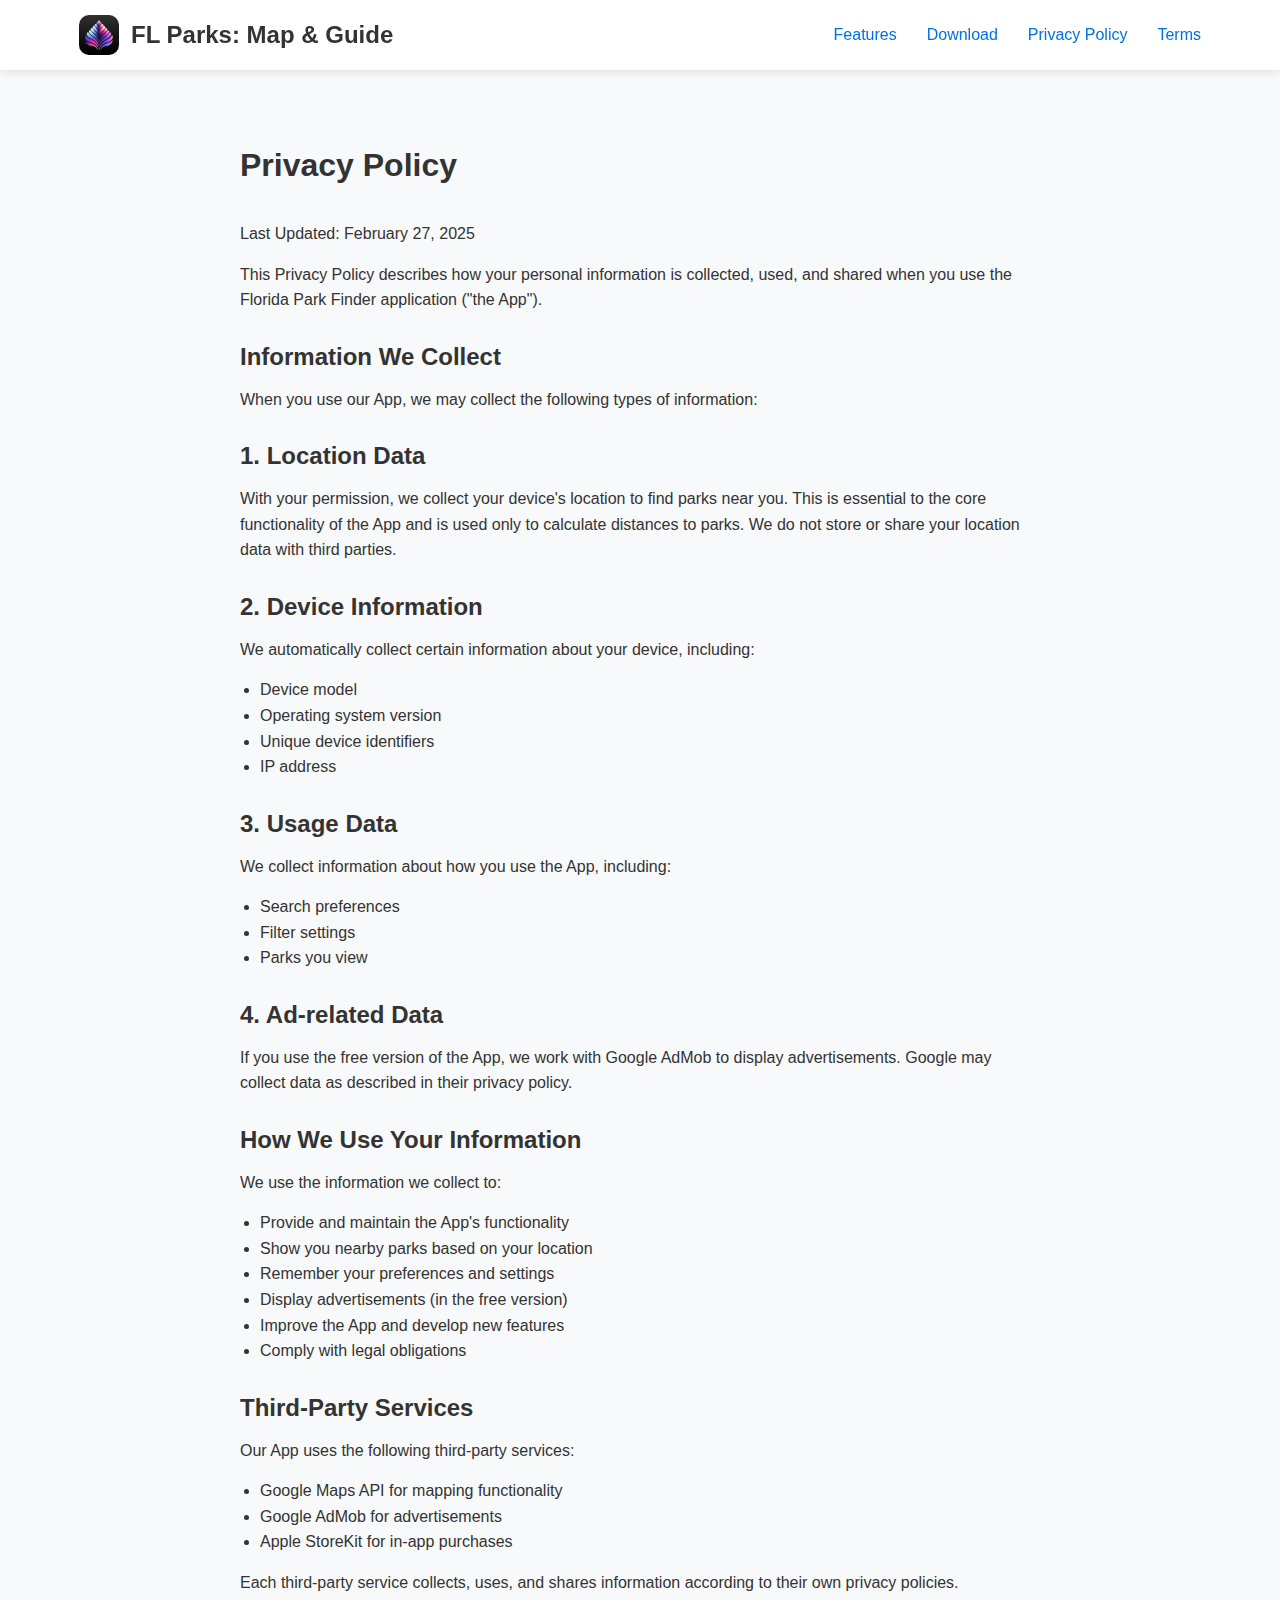
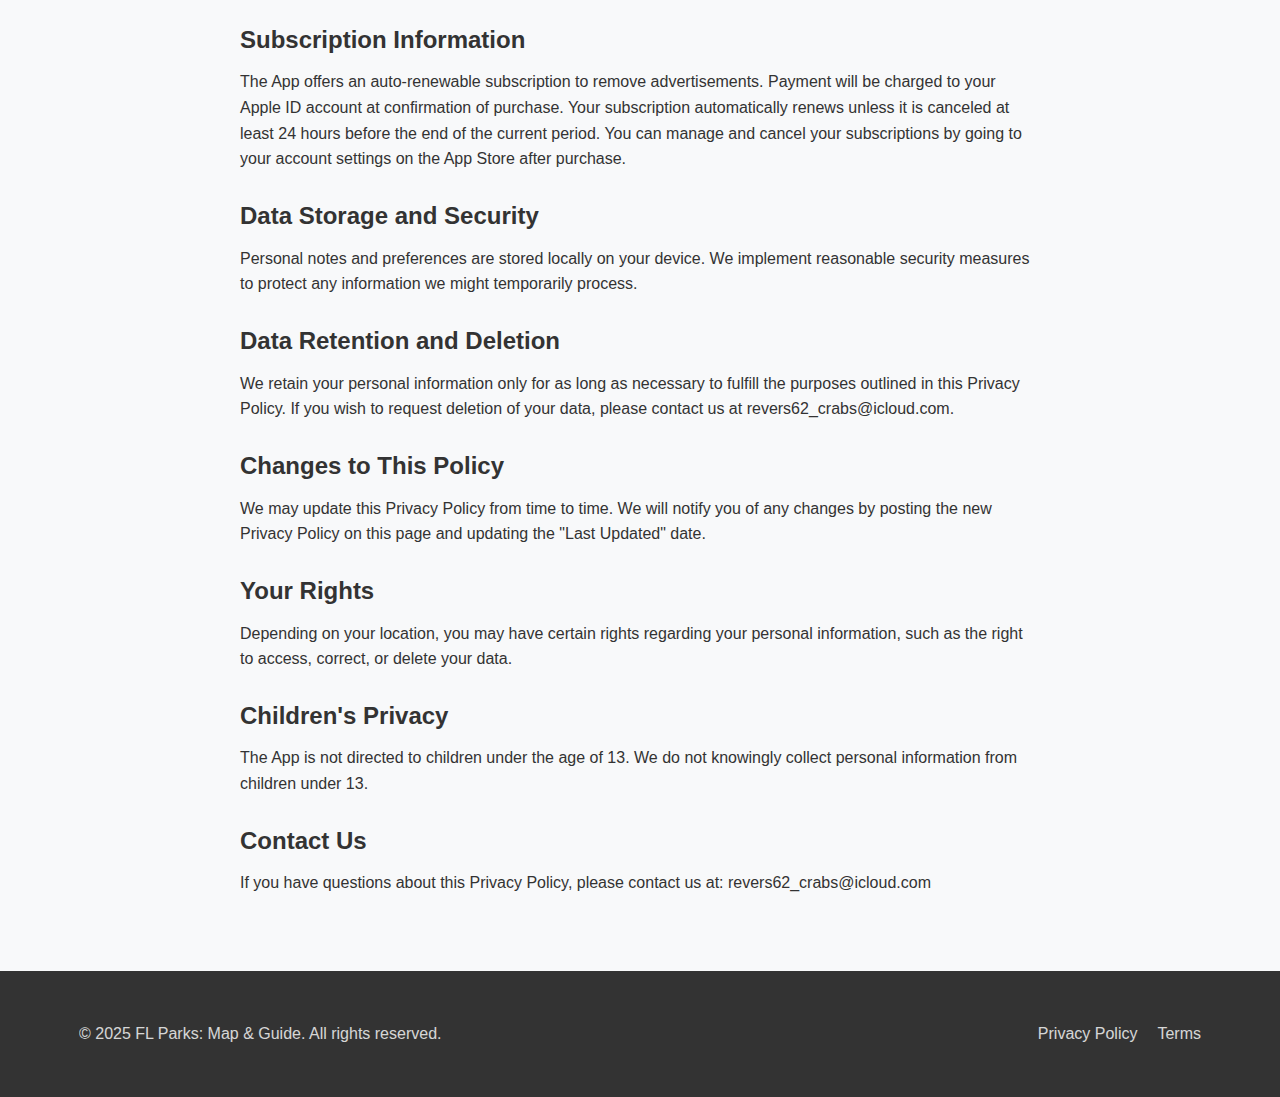
<file: privacy-policy.html>
<!DOCTYPE html>
<html lang="en">
<head>
    <meta charset="UTF-8">
    <meta name="viewport" content="width=device-width, initial-scale=1.0">
    <title>Privacy Policy - FL Parks: Map & Guide</title>
    
    <!-- SEO Meta Tags -->
    <meta name="description" content="Privacy Policy for FL Parks: Map & Guide app.">
    
    <!-- Favicon -->
    <link rel="icon" href="favicon.png" type="image/png">
    
    <!-- Styles -->
    <link rel="stylesheet" href="styles.css">
    
    <style>
        .policy-content {
            padding: 140px 0 60px;
            max-width: 800px;
            margin: 0 auto;
        }
        
        .policy-content h1 {
            margin-bottom: 30px;
            font-size: 2rem;
        }
        
        .policy-content h2 {
            font-size: 1.5rem;
            margin-top: 30px;
            margin-bottom: 15px;
        }
        
        .policy-content p, .policy-content ul {
            margin-bottom: 15px;
        }
        
        .policy-content ul {
            list-style: disc;
            padding-left: 20px;
        }
    </style>
</head>
<body>
    <header>
        <div class="container">
            <div class="app-branding">
                <img src="app-icon.png" alt="FL Parks App Icon" class="app-icon">
                <h1>FL Parks: Map & Guide</h1>
            </div>
            <nav>
                <ul>
                    <li><a href="index.html#features">Features</a></li>
                    <li><a href="index.html#download">Download</a></li>
                    <li><a href="privacy-policy.html">Privacy Policy</a></li>
                    <li><a href="terms.html">Terms</a></li>
                </ul>
            </nav>
        </div>
    </header>

    <div class="policy-content container">
        <h1>Privacy Policy</h1>
        <p>Last Updated: February 27, 2025</p>
        
        <p>This Privacy Policy describes how your personal information is collected, used, and shared when you use the Florida Park Finder application ("the App").</p>
        
        <h2>Information We Collect</h2>
        
        <p>When you use our App, we may collect the following types of information:</p>
        
        <h2>1. Location Data</h2>
        <p>With your permission, we collect your device's location to find parks near you. This is essential to the core functionality of the App and is used only to calculate distances to parks. We do not store or share your location data with third parties.</p>
        
        <h2>2. Device Information</h2>
        <p>We automatically collect certain information about your device, including:</p>
        <ul>
            <li>Device model</li>
            <li>Operating system version</li>
            <li>Unique device identifiers</li>
            <li>IP address</li>
        </ul>
        
        <h2>3. Usage Data</h2>
        <p>We collect information about how you use the App, including:</p>
        <ul>
            <li>Search preferences</li>
            <li>Filter settings</li>
            <li>Parks you view</li>
        </ul>
        
        <h2>4. Ad-related Data</h2>
        <p>If you use the free version of the App, we work with Google AdMob to display advertisements. Google may collect data as described in their privacy policy.</p>
        
        <h2>How We Use Your Information</h2>
        <p>We use the information we collect to:</p>
        <ul>
            <li>Provide and maintain the App's functionality</li>
            <li>Show you nearby parks based on your location</li>
            <li>Remember your preferences and settings</li>
            <li>Display advertisements (in the free version)</li>
            <li>Improve the App and develop new features</li>
            <li>Comply with legal obligations</li>
        </ul>
        
        <h2>Third-Party Services</h2>
        <p>Our App uses the following third-party services:</p>
        <ul>
            <li>Google Maps API for mapping functionality</li>
            <li>Google AdMob for advertisements</li>
            <li>Apple StoreKit for in-app purchases</li>
        </ul>
        <p>Each third-party service collects, uses, and shares information according to their own privacy policies.</p>
        
        <h2>Subscription Information</h2>
        <p>The App offers an auto-renewable subscription to remove advertisements. Payment will be charged to your Apple ID account at confirmation of purchase. Your subscription automatically renews unless it is canceled at least 24 hours before the end of the current period. You can manage and cancel your subscriptions by going to your account settings on the App Store after purchase.</p>
        
        <h2>Data Storage and Security</h2>
        <p>Personal notes and preferences are stored locally on your device. We implement reasonable security measures to protect any information we might temporarily process.</p>
        
        <h2>Data Retention and Deletion</h2>
        <p>We retain your personal information only for as long as necessary to fulfill the purposes outlined in this Privacy Policy. If you wish to request deletion of your data, please contact us at revers62_crabs@icloud.com.</p>
        
        <h2>Changes to This Policy</h2>
        <p>We may update this Privacy Policy from time to time. We will notify you of any changes by posting the new Privacy Policy on this page and updating the "Last Updated" date.</p>
        
        <h2>Your Rights</h2>
        <p>Depending on your location, you may have certain rights regarding your personal information, such as the right to access, correct, or delete your data.</p>
        
        <h2>Children's Privacy</h2>
        <p>The App is not directed to children under the age of 13. We do not knowingly collect personal information from children under 13.</p>
        
        <h2>Contact Us</h2>
        <p>If you have questions about this Privacy Policy, please contact us at: revers62_crabs@icloud.com</p>
    </div>

    <footer>
        <div class="container">
            <p>&copy; 2025 FL Parks: Map & Guide. All rights reserved.</p>
            <ul class="footer-links">
                <li><a href="privacy-policy.html">Privacy Policy</a></li>
                <li><a href="terms.html">Terms</a></li>
            </ul>
        </div>
    </footer>
</body>
</html>
</file>
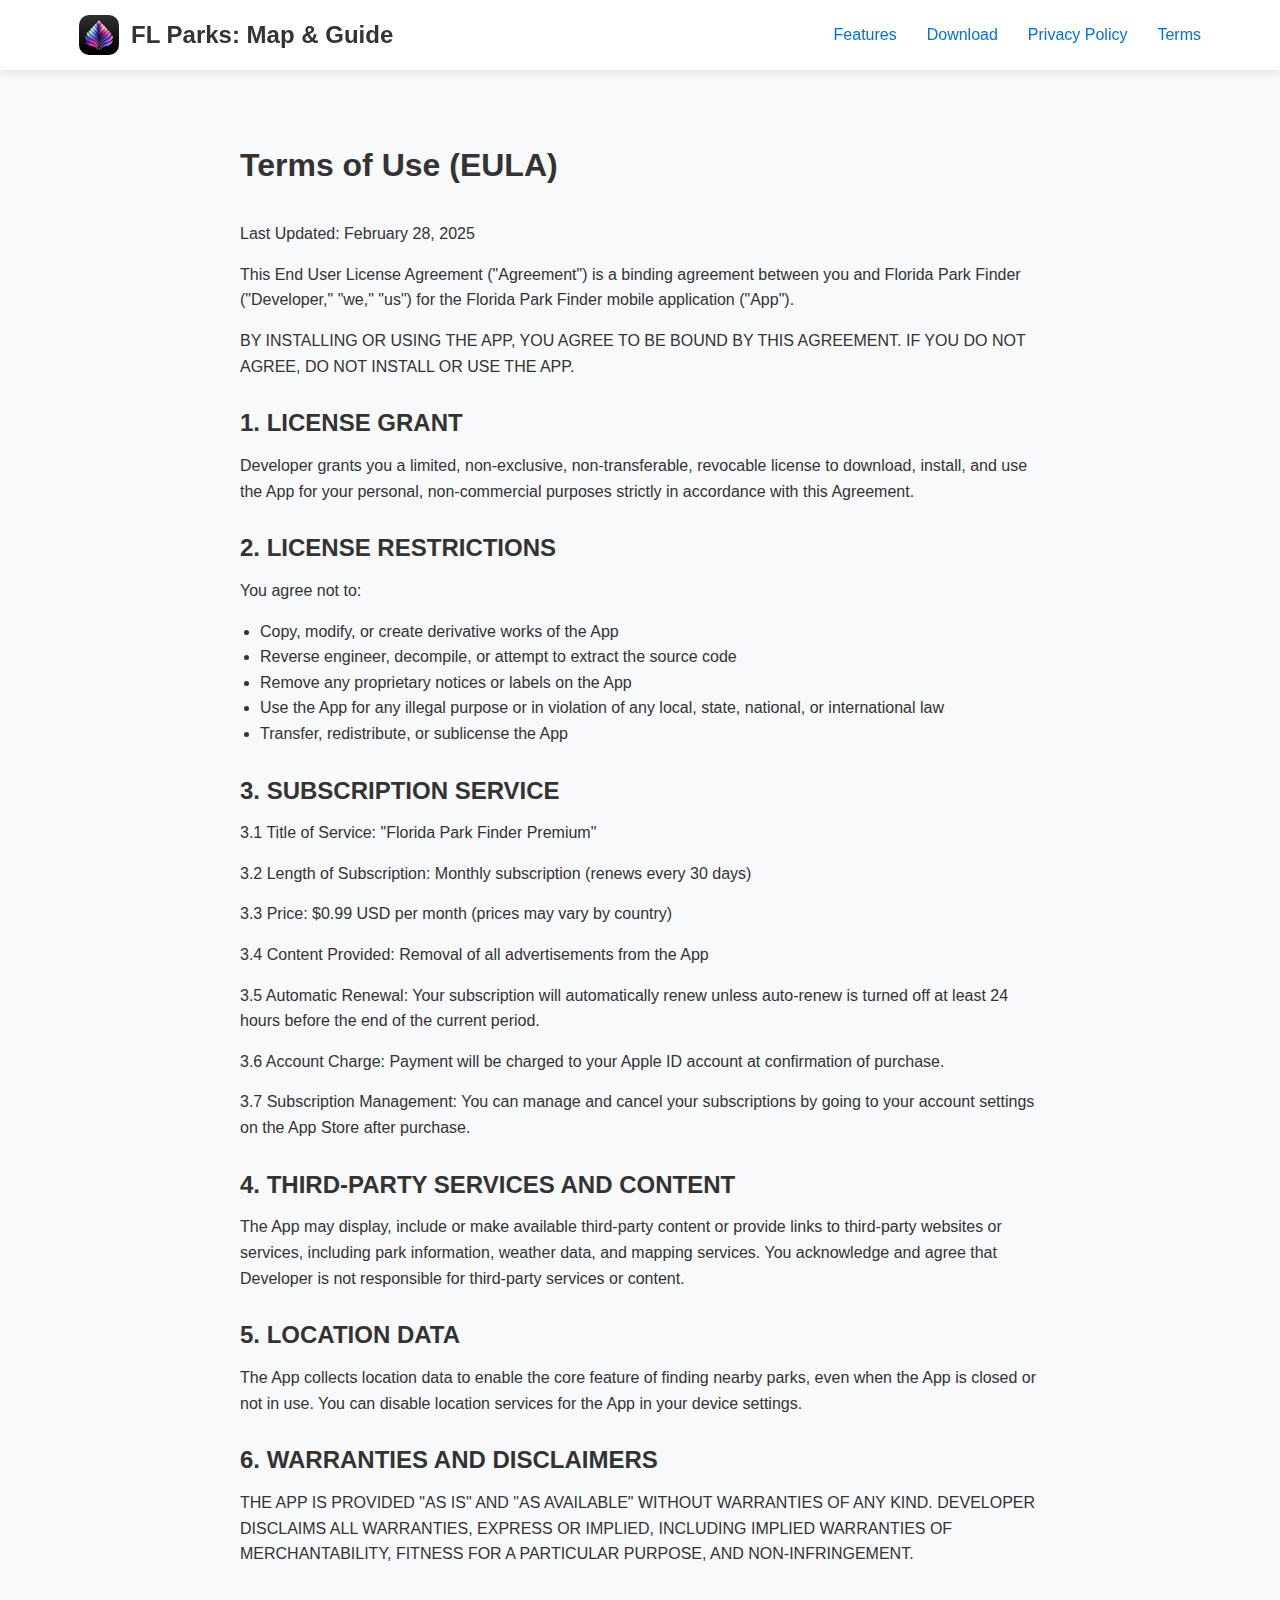
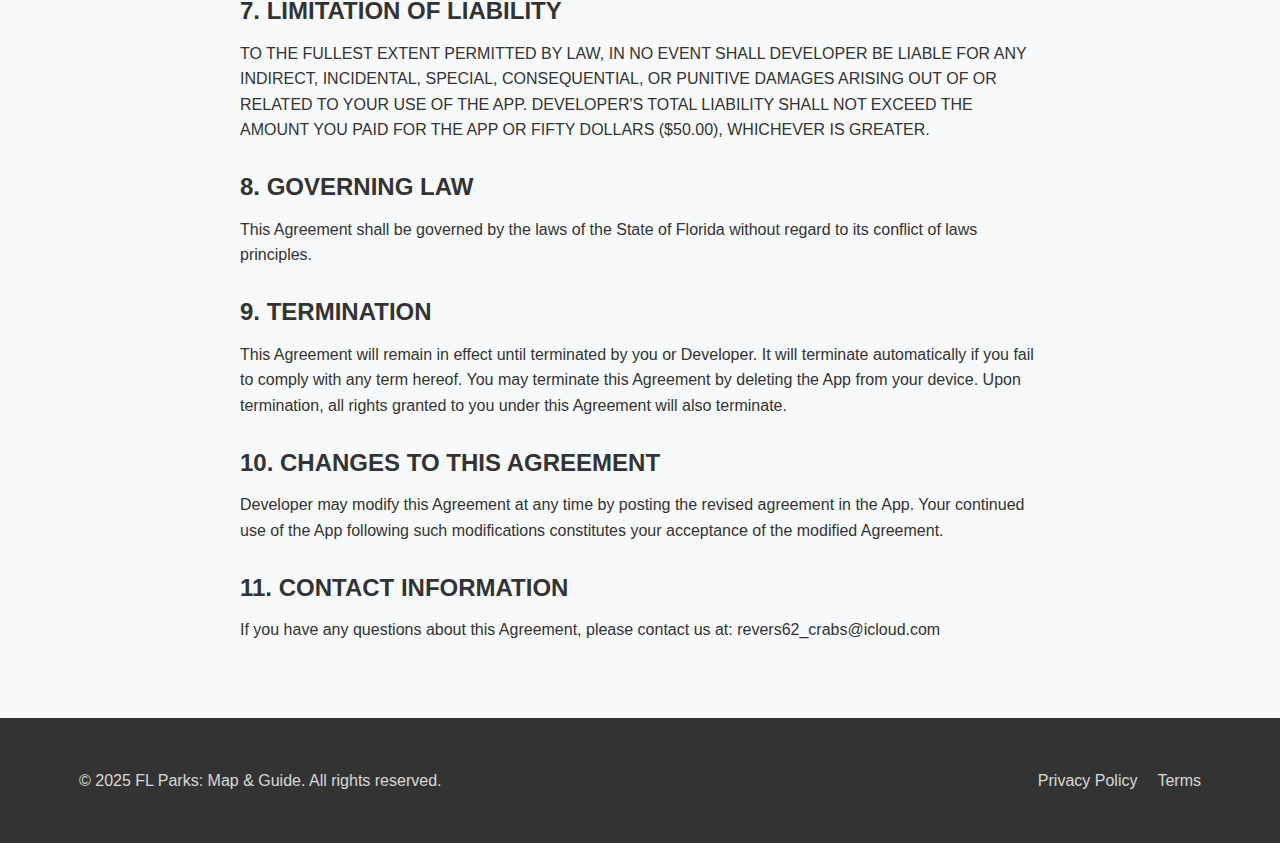
<file: terms.html>
<!DOCTYPE html>
<html lang="en">
<head>
    <meta charset="UTF-8">
    <meta name="viewport" content="width=device-width, initial-scale=1.0">
    <title>Terms of Use - FL Parks: Map & Guide</title>
    
    <!-- SEO Meta Tags -->
    <meta name="description" content="Terms of Use for FL Parks: Map & Guide app.">
    
    <!-- Favicon -->
    <link rel="icon" href="favicon.png" type="image/png">
    
    <!-- Styles -->
    <link rel="stylesheet" href="styles.css">
    
    <style>
        .policy-content {
            padding: 140px 0 60px;
            max-width: 800px;
            margin: 0 auto;
        }
        
        .policy-content h1 {
            margin-bottom: 30px;
            font-size: 2rem;
        }
        
        .policy-content h2 {
            font-size: 1.5rem;
            margin-top: 30px;
            margin-bottom: 15px;
        }
        
        .policy-content p, .policy-content ul {
            margin-bottom: 15px;
        }
        
        .policy-content ul {
            list-style: disc;
            padding-left: 20px;
        }
    </style>
</head>
<body>
    <header>
        <div class="container">
            <div class="app-branding">
                <img src="app-icon.png" alt="FL Parks App Icon" class="app-icon">
                <h1>FL Parks: Map & Guide</h1>
            </div>
            <nav>
                <ul>
                    <li><a href="index.html#features">Features</a></li>
                    <li><a href="index.html#download">Download</a></li>
                    <li><a href="privacy-policy.html">Privacy Policy</a></li>
                    <li><a href="terms.html">Terms</a></li>
                </ul>
            </nav>
        </div>
    </header>

    <div class="policy-content container">
        <h1>Terms of Use (EULA)</h1>
        <p>Last Updated: February 28, 2025</p>
        
        <p>This End User License Agreement ("Agreement") is a binding agreement between you and Florida Park Finder ("Developer," "we," "us") for the Florida Park Finder mobile application ("App").</p>
        
        <p>BY INSTALLING OR USING THE APP, YOU AGREE TO BE BOUND BY THIS AGREEMENT. IF YOU DO NOT AGREE, DO NOT INSTALL OR USE THE APP.</p>
        
        <h2>1. LICENSE GRANT</h2>
        <p>Developer grants you a limited, non-exclusive, non-transferable, revocable license to download, install, and use the App for your personal, non-commercial purposes strictly in accordance with this Agreement.</p>
        
        <h2>2. LICENSE RESTRICTIONS</h2>
        <p>You agree not to:</p>
        <ul>
            <li>Copy, modify, or create derivative works of the App</li>
            <li>Reverse engineer, decompile, or attempt to extract the source code</li>
            <li>Remove any proprietary notices or labels on the App</li>
            <li>Use the App for any illegal purpose or in violation of any local, state, national, or international law</li>
            <li>Transfer, redistribute, or sublicense the App</li>
        </ul>
        
        <h2>3. SUBSCRIPTION SERVICE</h2>
        <p>3.1 Title of Service: "Florida Park Finder Premium"</p>
        <p>3.2 Length of Subscription: Monthly subscription (renews every 30 days)</p>
        <p>3.3 Price: $0.99 USD per month (prices may vary by country)</p>
        <p>3.4 Content Provided: Removal of all advertisements from the App</p>
        <p>3.5 Automatic Renewal: Your subscription will automatically renew unless auto-renew is turned off at least 24 hours before the end of the current period.</p>
        <p>3.6 Account Charge: Payment will be charged to your Apple ID account at confirmation of purchase.</p>
        <p>3.7 Subscription Management: You can manage and cancel your subscriptions by going to your account settings on the App Store after purchase.</p>
        
        <h2>4. THIRD-PARTY SERVICES AND CONTENT</h2>
        <p>The App may display, include or make available third-party content or provide links to third-party websites or services, including park information, weather data, and mapping services. You acknowledge and agree that Developer is not responsible for third-party services or content.</p>
        
        <h2>5. LOCATION DATA</h2>
        <p>The App collects location data to enable the core feature of finding nearby parks, even when the App is closed or not in use. You can disable location services for the App in your device settings.</p>
        
        <h2>6. WARRANTIES AND DISCLAIMERS</h2>
        <p>THE APP IS PROVIDED "AS IS" AND "AS AVAILABLE" WITHOUT WARRANTIES OF ANY KIND. DEVELOPER DISCLAIMS ALL WARRANTIES, EXPRESS OR IMPLIED, INCLUDING IMPLIED WARRANTIES OF MERCHANTABILITY, FITNESS FOR A PARTICULAR PURPOSE, AND NON-INFRINGEMENT.</p>
        
        <h2>7. LIMITATION OF LIABILITY</h2>
        <p>TO THE FULLEST EXTENT PERMITTED BY LAW, IN NO EVENT SHALL DEVELOPER BE LIABLE FOR ANY INDIRECT, INCIDENTAL, SPECIAL, CONSEQUENTIAL, OR PUNITIVE DAMAGES ARISING OUT OF OR RELATED TO YOUR USE OF THE APP. DEVELOPER'S TOTAL LIABILITY SHALL NOT EXCEED THE AMOUNT YOU PAID FOR THE APP OR FIFTY DOLLARS ($50.00), WHICHEVER IS GREATER.</p>
        
        <h2>8. GOVERNING LAW</h2>
        <p>This Agreement shall be governed by the laws of the State of Florida without regard to its conflict of laws principles.</p>
        
        <h2>9. TERMINATION</h2>
        <p>This Agreement will remain in effect until terminated by you or Developer. It will terminate automatically if you fail to comply with any term hereof. You may terminate this Agreement by deleting the App from your device. Upon termination, all rights granted to you under this Agreement will also terminate.</p>
        
        <h2>10. CHANGES TO THIS AGREEMENT</h2>
        <p>Developer may modify this Agreement at any time by posting the revised agreement in the App. Your continued use of the App following such modifications constitutes your acceptance of the modified Agreement.</p>
        
        <h2>11. CONTACT INFORMATION</h2>
        <p>If you have any questions about this Agreement, please contact us at: revers62_crabs@icloud.com</p>
    </div>

    <footer>
        <div class="container">
            <p>&copy; 2025 FL Parks: Map & Guide. All rights reserved.</p>
            <ul class="footer-links">
                <li><a href="privacy-policy.html">Privacy Policy</a></li>
                <li><a href="terms.html">Terms</a></li>
            </ul>
        </div>
    </footer>
</body>
</html>
</file>
<file: styles.css>
/* Base Styles & Reset */
* {
    margin: 0;
    padding: 0;
    box-sizing: border-box;
}

body {
    font-family: -apple-system, BlinkMacSystemFont, 'Segoe UI', Roboto, Oxygen, Ubuntu, Cantarell, sans-serif;
    line-height: 1.6;
    color: #333;
    background-color: #f8f9fa;
}

.container {
    width: 90%;
    max-width: 1200px;
    margin: 0 auto;
    padding: 0 15px;
}

ul {
    list-style: none;
}

a {
    text-decoration: none;
    color: #0071e3;
}

img {
    max-width: 100%;
}

/* Header */
header {
    background-color: #fff;
    box-shadow: 0 2px 10px rgba(0, 0, 0, 0.1);
    position: fixed;
    width: 100%;
    top: 0;
    z-index: 1000;
    padding: 15px 0;
}

header .container {
    display: flex;
    justify-content: space-between;
    align-items: center;
}

.app-branding {
    display: flex;
    align-items: center;
}

.app-icon {
    width: 40px;
    height: 40px;
    border-radius: 10px;
    margin-right: 12px;
}

h1 {
    font-size: 1.5rem;
    font-weight: 600;
}

nav ul {
    display: flex;
    gap: 30px;
}

/* Hero Section */
.hero {
    padding: 140px 0 80px;
    background: linear-gradient(120deg, #e0f7fa 0%, #bbdefb 100%);
}

.hero .container {
    display: flex;
    align-items: center;
    gap: 60px;
}

.hero-content {
    flex: 1;
}

.hero-image {
    flex: 1;
    display: flex;
    justify-content: center;
}

.hero-image img {
    max-height: 600px;
    border-radius: 20px;
    box-shadow: 0 20px 40px rgba(0, 0, 0, 0.1);
}

h2 {
    font-size: 2.5rem;
    margin-bottom: 20px;
    line-height: 1.2;
}

.hero p {
    font-size: 1.2rem;
    color: #555;
    margin-bottom: 30px;
}

.app-store-button {
    display: inline-block;
    transition: transform 0.3s ease;
}

.app-store-button:hover {
    transform: translateY(-3px);
}

.app-store-button img {
    height: 50px;
}

.app-store-button.large img {
    height: 60px;
}

/* Features Section */
.features {
    padding: 100px 0;
    background-color: #fff;
}

.features h2 {
    text-align: center;
    margin-bottom: 60px;
}

.features-grid {
    display: grid;
    grid-template-columns: repeat(auto-fill, minmax(270px, 1fr));
    gap: 30px;
}

.feature-card {
    background-color: #f8f9fa;
    border-radius: 12px;
    padding: 30px;
    transition: transform 0.3s ease, box-shadow 0.3s ease;
}

.feature-card:hover {
    transform: translateY(-5px);
    box-shadow: 0 10px 25px rgba(0, 0, 0, 0.08);
}

.feature-icon {
    font-size: 2.5rem;
    margin-bottom: 15px;
}

.feature-card h3 {
    font-size: 1.25rem;
    margin-bottom: 12px;
}

.feature-card p {
    color: #666;
    font-size: 0.95rem;
}

/* Download Section */
.download {
    padding: 100px 0;
    background: linear-gradient(120deg, #bbdefb 0%, #e0f7fa 100%);
    text-align: center;
}

.download h2 {
    margin-bottom: 20px;
}

.download p {
    max-width: 700px;
    margin: 0 auto 40px;
    font-size: 1.2rem;
    color: #555;
}

/* Footer */
footer {
    background-color: #333;
    color: #fff;
    padding: 50px 0;
}

footer .container {
    display: flex;
    justify-content: space-between;
    align-items: center;
}

footer p {
    opacity: 0.8;
}

.footer-links {
    display: flex;
    gap: 20px;
}

.footer-links a {
    color: #fff;
    opacity: 0.8;
    transition: opacity 0.3s ease;
}

.footer-links a:hover {
    opacity: 1;
}

/* Responsive Design */
@media (max-width: 900px) {
    .hero .container {
        flex-direction: column;
        text-align: center;
    }
    
    .hero-image img {
        max-height: 400px;
    }
    
    h2 {
        font-size: 2rem;
    }
}

@media (max-width: 600px) {
    header {
        padding: 10px 0;
    }
    
    nav ul {
        gap: 10px;
        flex-wrap: wrap;
        justify-content: flex-end;
    }

    nav ul li {
        margin-bottom: 5px;
    }

    .app-branding h1 {
        font-size: 1rem;
    }
    
    .hero {
        padding: 120px 0 60px;
    }
    
    h1 {
        font-size: 1.2rem;
    }
    
    h2 {
        font-size: 1.8rem;
    }
    
    .features {
        padding: 60px 0;
    }
    
    .features-grid {
        grid-template-columns: 1fr;
    }
    
    footer .container {
        flex-direction: column;
        gap: 20px;
        text-align: center;
    }
}

nav ul li a {
    white-space: nowrap;
}
</file>
